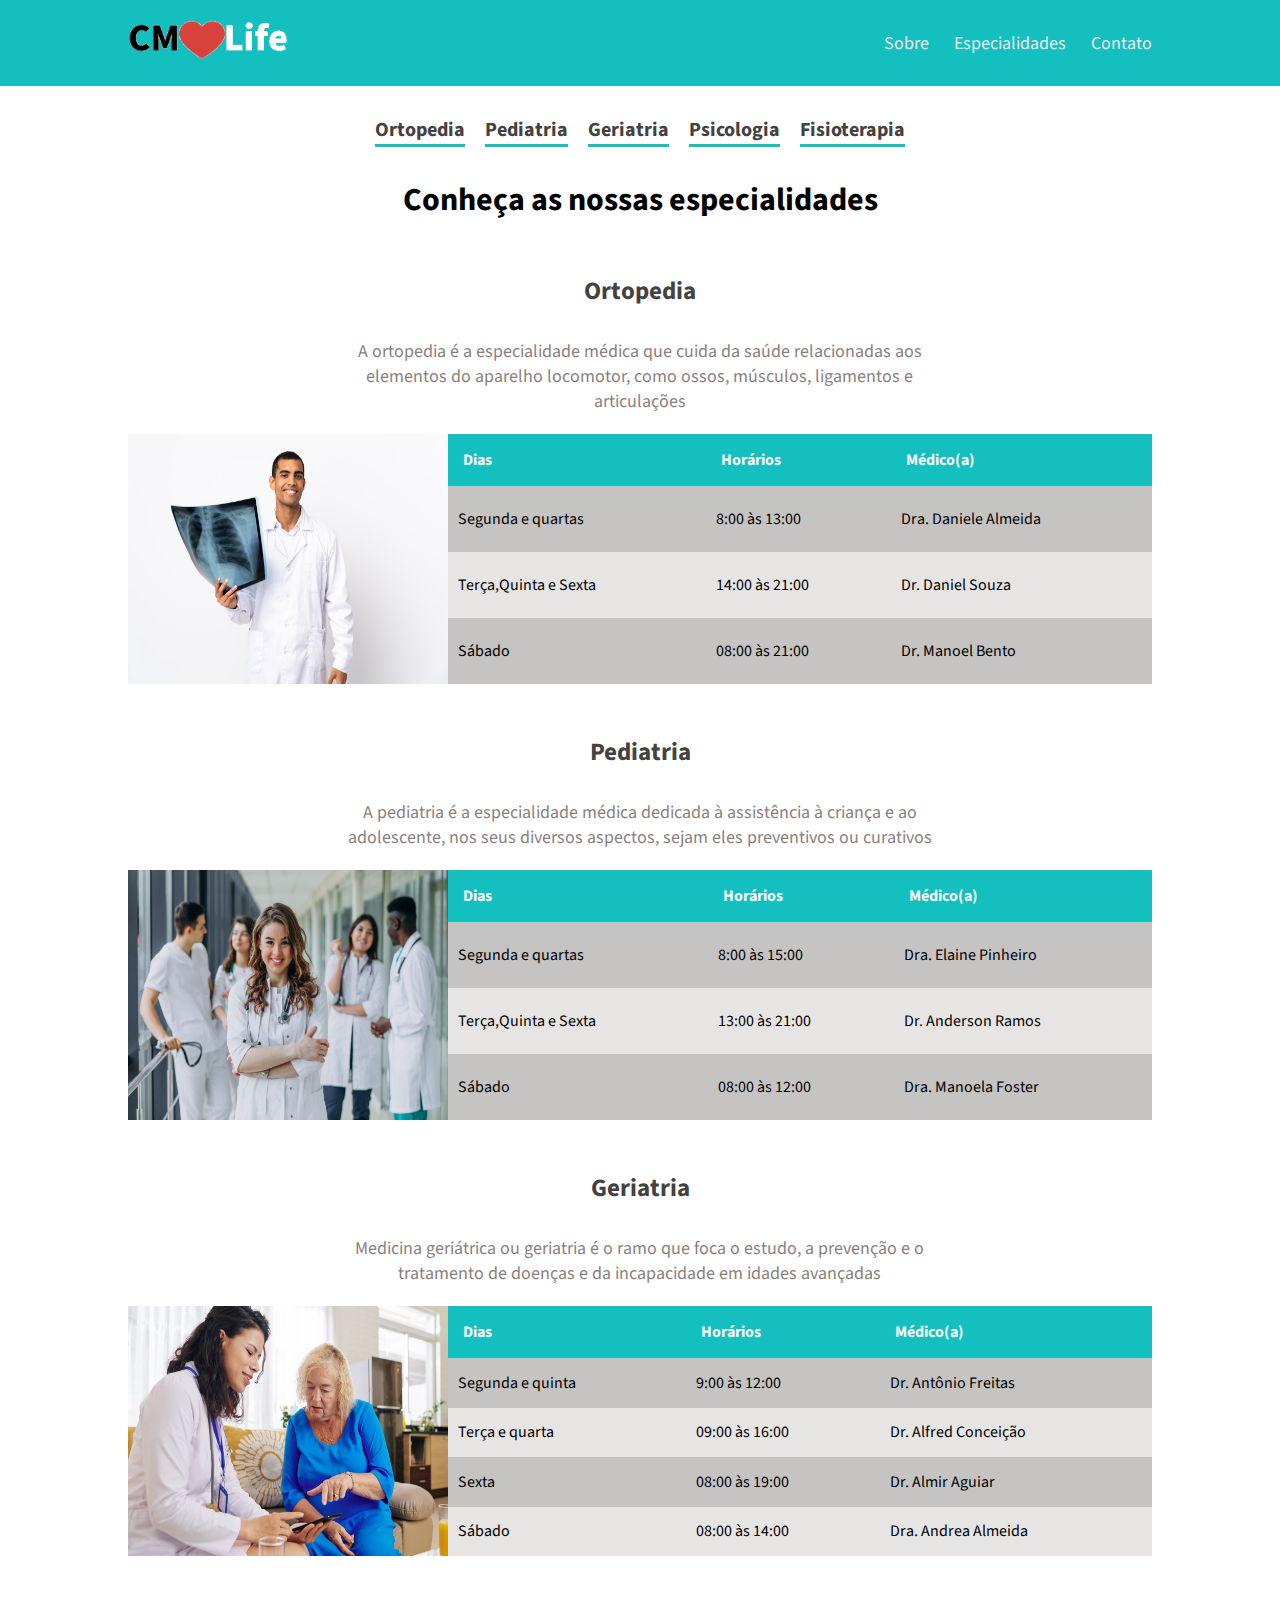
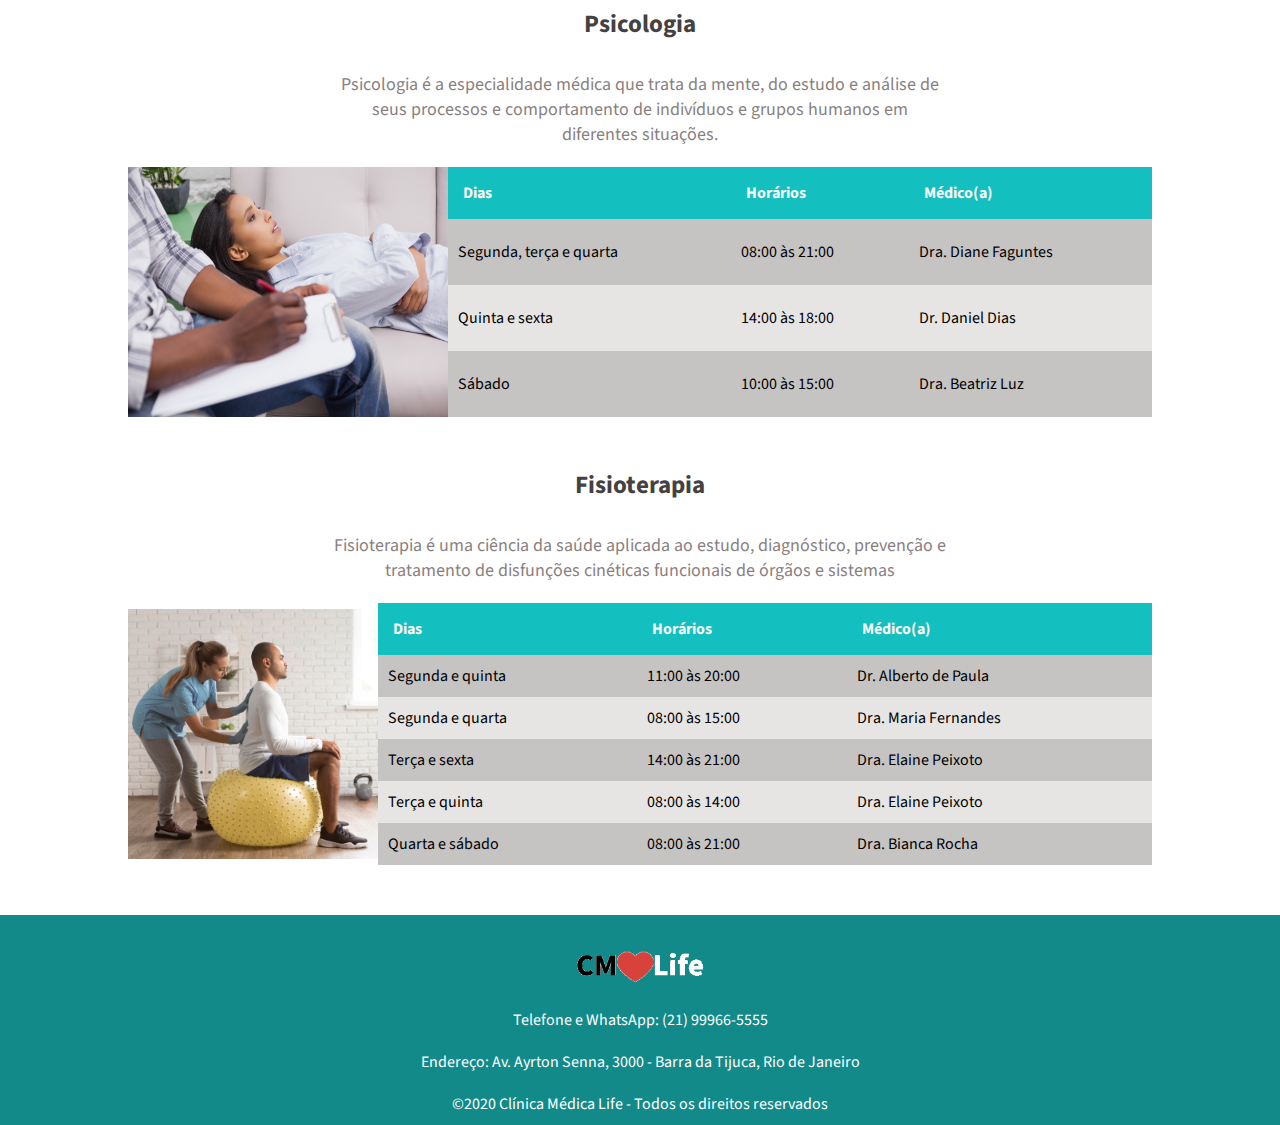
<file: especialidades.html>
<!DOCTYPE html>
<html lang="pt-br">

<head>
    <meta charset="UTF-8">
    <meta name="viewport" content="width=device-width, initial-scale=1.0">
    <title>CMLIFE - Especialidades</title>
    <link rel="stylesheet" href="assets/css/style.css">
    <link rel="stylesheet" href="assets/css/especialidades.css">
</head>

<body>
    <header>
        <div class="limite-largura">
            <div class="logo"><a href="index.html"><img src="assets/img/logo.png" alt=""></a></div>
            <nav class="nav-links">
                <a href="index.html #sobre">Sobre</a>
                <a href="index.html #especialidades">Especialidades</a>
                <a href="index.html #contato">Contato</a>
            </nav>
        </div>
    </header>
    <main>
        <div class="ancoras">
            <div class="limite-largura espaco-ancoras">
                <nav class="links-ancoras">
                    <a href="#ortopedia">Ortopedia</a>
                    <a href="#pediatria">Pediatria</a>
                    <a href="#geriatria">Geriatria</a>
                    <a href="#psicologia">Psicologia</a>
                    <a href="#fisioterapia">Fisioterapia</a>
                </nav>
                <h1>Conheça as nossas especialidades</h1>
            </div>
        </div>
        <div class="ortopedia-infos" id="ortopedia">
            <div class="limite-largura espaco-especialidades">
                <h1>Ortopedia</h1>
                <p>A ortopedia é a especialidade médica que cuida da saúde relacionadas aos elementos do aparelho
                    locomotor, como ossos, músculos, ligamentos e articulações</p>
            </div>
        </div>
        <div class="ortopedia-datas">
            <div class="limite-largura">
                <img src="assets/img/ortopedia.png" alt="">
                <table class="table-ortopedia">
                    <thead>
                        <tr>
                            <th>Dias</th>
                            <th>Horários</th>
                            <th>Médico(a)</th>
                        </tr>
                    </thead>
                    <tbody>
                        <tr>
                            <td>Segunda e quartas</td>
                            <td>8:00 às 13:00</td>
                            <td>Dra. Daniele Almeida</td>
                        </tr>
                        <tr>
                            <td>Terça,Quinta e Sexta</td>
                            <td>14:00 às 21:00</td>
                            <td>Dr. Daniel Souza</td>
                        </tr>
                        <tr>
                            <td>Sábado</td>
                            <td>08:00 às 21:00</td>
                            <td>Dr. Manoel Bento</td>
                        </tr>
                    </tbody>
                </table>
            </div>
        </div>
        <div class="pediatria-infos" id="pediatria">
            <div class="limite-largura  espaco-especialidades">
                <h1>Pediatria</h1>
                <p>A pediatria é a especialidade médica dedicada à assistência à criança e ao adolescente, nos seus
                    diversos aspectos, sejam eles preventivos ou curativos</p>
            </div>
        </div>
        <div class="pediatria-datas">
            <div class="limite-largura">
                <img src="assets/img/pediatra2.png" alt="">
                <table class="table-pediatria">
                    <thead>
                        <tr>
                            <th>Dias</th>
                            <th>Horários</th>
                            <th>Médico(a)</th>
                        </tr>
                    </thead>
                    <tbody>
                        <tr>
                            <td>Segunda e quartas</td>
                            <td>8:00 às 15:00</td>
                            <td>Dra. Elaine Pinheiro</td>
                        </tr>
                        <tr>
                            <td>Terça,Quinta e Sexta</td>
                            <td>13:00 às 21:00</td>
                            <td>Dr. Anderson Ramos</td>
                        </tr>
                        <tr>
                            <td>Sábado</td>
                            <td>08:00 às 12:00</td>
                            <td>Dra. Manoela Foster</td>
                        </tr>
                    </tbody>
                </table>
            </div>
        </div>
        <div class="geriatria-infos" id="geriatria">
            <div class="limite-largura  espaco-especialidades">
                <h1>Geriatria</h1>
                <p>Medicina geriátrica ou geriatria é o ramo que foca o estudo, a prevenção e o tratamento de doenças e
                    da incapacidade em idades avançadas</p>
            </div>
        </div>
        <div class="geriatria-datas">
            <div class="limite-largura">
                <img src="assets/img/geriatra.png" alt="">
                <table class="table-geriatria">
                    <thead>
                        <tr>
                            <th>Dias</th>
                            <th>Horários</th>
                            <th>Médico(a)</th>
                        </tr>
                    </thead>
                    <tbody>
                        <tr>
                            <td>Segunda e quinta</td>
                            <td>9:00 às 12:00</td>
                            <td>Dr. Antônio Freitas</td>
                        </tr>
                        <tr>
                            <td>Terça e quarta</td>
                            <td>09:00 às 16:00</td>
                            <td>Dr. Alfred Conceição</td>
                        </tr>
                        <tr>
                            <td>Sexta</td>
                            <td>08:00 às 19:00</td>
                            <td>Dr. Almir Aguiar</td>
                        </tr>
                        <tr>
                            <td>Sábado</td>
                            <td>08:00 às 14:00</td>
                            <td>Dra. Andrea Almeida</td>
                        </tr>
                    </tbody>
                </table>
            </div>
        </div>
        <div class="psicologia-infos" id="psicologia">
            <div class="limite-largura  espaco-especialidades">
                <h1>Psicologia</h1>
                <p>Psicologia é a especialidade médica que trata da mente, do estudo e análise de seus processos e
                    comportamento de indivíduos e grupos humanos em diferentes situações.</p>
            </div>
        </div>
        <div class="psicologia-datas">
            <div class="limite-largura">
                <img src="assets/img/psicologo.png" alt="">
                <table class="table-psicologia">
                    <thead>
                        <tr>
                            <th>Dias</th>
                            <th>Horários</th>
                            <th>Médico(a)</th>
                        </tr>
                    </thead>
                    <tbody>
                        <tr>
                            <td>Segunda, terça e quarta</td>
                            <td>08:00 às 21:00 </td>
                            <td>Dra. Diane Faguntes </td>
                        </tr>
                        <tr>
                            <td>Quinta e sexta</td>
                            <td>14:00 às 18:00</td>
                            <td>Dr. Daniel Dias</td>
                        </tr>
                        <tr>
                            <td>Sábado</td>
                            <td>10:00 às 15:00</td>
                            <td>Dra. Beatriz Luz</td>
                        </tr>
                    </tbody>
                </table>
            </div>
        </div>
        <div class="fisioterapia-infos" id="fisioterapia">
            <div class="limite-largura  espaco-especialidades">
                <h1>Fisioterapia</h1>
                <p>Fisioterapia é uma ciência da saúde aplicada ao estudo, diagnóstico, prevenção e tratamento de
                    disfunções cinéticas funcionais de órgãos e sistemas</p>
            </div>
        </div>
        <div class="fisioterapia-datas">
            <div class="limite-largura">
                <img src="assets/img/fisioterapia.png" alt="">
                <table class="table-fisioterapia">
                    <thead>
                        <tr>
                            <th>Dias</th>
                            <th>Horários</th>
                            <th>Médico(a)</th>
                        </tr>
                    </thead>
                    <tbody>
                        <tr>
                            <td>Segunda e quinta</td>
                            <td>11:00 às 20:00</td>
                            <td>Dr. Alberto de Paula</td>
                        </tr>
                        <tr>
                            <td>Segunda e quarta</td>
                            <td>08:00 às 15:00</td>
                            <td>Dra. Maria Fernandes</td>
                        </tr>
                        <tr>
                            <td>Terça e sexta</td>
                            <td>14:00 às 21:00</td>
                            <td>Dra. Elaine Peixoto</td>
                        </tr>
                        <tr>
                            <td>Terça e quinta</td>
                            <td>08:00 às 14:00</td>
                            <td>Dra. Elaine Peixoto</td>
                        </tr>
                        <tr>
                            <td>Quarta e sábado</td>
                            <td>08:00 às 21:00</td>
                            <td>Dra. Bianca Rocha</td>
                        </tr>
                    </tbody>
                </table>
            </div>
        </div>
    </main>
    <footer>
        <div class="contatos">
            <img src="assets/img/logo.png" alt="">
            <p>Telefone e WhatsApp: (21) 99966-5555</p>
            <p>Endereço: Av. Ayrton Senna, 3000 - Barra da Tijuca, Rio de Janeiro</p>
            <p>©2020 Clínica Médica Life - Todos os direitos reservados</p>
        </div>
    </footer>
</body>

</html>
</file>
<file: assets/css/style.css>
@import url(https://fonts.googleapis.com/css2?family=Source+Sans+Pro:ital,wght@0,200;0,300;0,400;0,600;0,700;0,900;1,200;1,300;1,400;1,600;1,700;1,900&display=swap);


/*Zerando o CSS*/
* {
    margin: 0;
    padding: 0;
    box-sizing: border-box;
}

/*Definindo a fonte*/

body {
    font-family: 'Source Sans Pro', sans-serif;
}


/*Estilizando cabeçalho e itens de menu*/

header {
    background-color: rgb(20, 191, 191);
}

.limite-largura {
    max-width: 1024px;
    display: flex;
    justify-content: space-between;
    align-items: center;
    margin: 0 auto;
}

.logo img {
    width: 160px;
    height: 80px;
}

.nav-links {
    display: flex;
    align-items: center;
    gap: 25px;
}

.nav-links a {
    color: rgb(241, 234, 234);
    font-size: 18px;
    text-decoration: none;
}

.nav-links a:hover {
    color: #000000;
}


/*Estilizando banner*/

.banner {
    height: 80vh;
    background: url(../img/recepcao.png);
    background-size: cover;
    background-attachment: fixed;
    display: flex;
}

.banner h1 {
    font-size: 55px;
    color: rgb(241, 234, 234);
}


/*Estilizando a seção sobre*/
.sobre-clinica {
    width: 100%;
}

.sobre {
    display: flex;
    flex-direction: column;
    justify-content: center;
    align-items: center;
    margin-top: 50px;
}

.sobre h1,
p {
    color: rgb(137, 127, 127);
}

.sobre p {
    margin: 20px 0;
    text-align: center;
    width: 65%;
    font-size: 22px;
}

.titulo-diferencial {
    position: relative;
    width: 100%;
    margin-top: 50px;
    color: rgb(137, 127, 127);
}

.titulo-diferencial h1 {
    position: absolute;
    top: 0;
    right: 0;
    padding: 10px;
    width: 65%;
    font-size: 3vmin;
    text-transform: uppercase;
}

.titulo-diferencial ul {
    position: absolute;
    right: 20%;
    top: 20%;
    font-size: 20px;
}

.titulo-diferencial img {
    position: relative;
    height: 300px;
    top: -50px;
    left: 15%;
}

/*Estilizando a seção de especialidades*/

.especialidades {
    width: 100%;
    display: flex;
    flex-direction: column;
    justify-content: center;
    align-items: center;
}

.titulo-especialidades {
    display: flex;
    flex-direction: column;
    justify-content: center;
    align-items: center;
}

.titulo-especialidades h1,
p {
    color: rgb(137, 127, 127);
    text-align: center;
}

.titulo-especialidades h1 {
    font-size: 26px;
}

.titulo-especialidades p {
    margin: 20px 0;
    width: 65%;
    font-size: 22px;
    padding-bottom: 25px;
}

/* estilizando as imagens da seção especialidades*/


.imagens-especialidades {
    display: flex;
    justify-content: space-around;
    align-items: center;
    cursor: pointer;
}

.imagens-especialidades img {
    width: 90%;
    height: 220px;
    border-radius: 5px;
    box-shadow: 0 0 5px 1px rgb(137, 127, 127);
}

.imagens-especialidades figcaption {
    display: flex;
    justify-content: center;
    align-items: center;
    text-align: center;
}

.imagens-especialidades figcaption {
    position: relative;
    top: -40px;
    width: 90%;
    height: 45px;
    background-color: #ffffff;
    box-shadow: 0 0 5px 1px rgb(137, 127, 127);
    font-size: 18px;
    text-transform: uppercase;
    color: rgb(137, 127, 127);
}

.especialidades a {
    text-decoration: none;
    padding: 10px 25px;
    color: #ffffff;
    background-color: rgb(20, 191, 191);
}

.especialidades a:hover {
    transform: scale(1.05);
    border-radius: 10px;
}


/*estilizando a seção de contato*/

.localizacao {
    display: flex;
    flex-direction: column;
    justify-content: center;
    align-items: center;
}

.localizacao h1 {
    color: rgb(137, 127, 127);
    font-size: 22px;
    padding: 30px 0 15px;
}

.localizacao p {
    padding: 10px;
    width: 50%;
    font-size: 18px;
}

.localizacao p span {
    color: rgb(110, 101, 101);
    font-weight: bold;
}

.localizacao iframe {
    padding: 20px 0 60px;
}

/*estilizando o rodapé*/

footer {
    background-color: rgb(18, 138, 138);
}

.contatos {
    display: flex;
    flex-direction: column;
    justify-content: center;
    align-items: center;
}

.contatos img {
    padding-top: 20px;
    width: 10%;
}

.contatos p {
    padding: 10px;
    color: #ffffff;
    cursor: context-menu;
}


/*tratando a responsividade*/

/*media queries*/

@media (max-width:425px) {

    /*header - menu*/

    .limite-largura {
        display: flex;
        flex-direction: column;
        justify-content: center;
        align-items: center;
        padding: 20px 0 10px;
    }

    .nav-links {
        color: rgb(241, 234, 234);
        font-size: 22px;
        text-decoration: none;
        border-top: solid 2px rgb(15, 155, 155);
        gap: 50px;
        padding: 10px;
    }

    /*banner*/

    .banner {
        height: 30vh;
        background: url(../img/recepcao.png);
        background-size: 100% 200px;
        background-repeat: no-repeat;
        display: flex;
        align-items: center;
    }

    .banner h1 {
        font-size: 28px;
        position: absolute;
        left: 5%;
        color: rgb(241, 234, 234);
    }


        /*sobre*/

    .sobre-clinica {
        height: 50vh;
    }

    .sobre {
        display: flex;
        flex-direction: column;
        justify-content: center;
        align-items: center;
        margin-top: 10px;
    }

    .sobre h1,
    p {
        color: rgb(137, 127, 127);
    }

    .sobre h1 {
        font-size: 25px;
    }

    .sobre p {
        margin: 20px 0;
        text-align: center;
        width: 90%;
        font-size: 15px;
    }

    /*imagem e lista com diferenciais da clinica*/

    .titulo-diferencial img {
        display: none;
    }

    .titulo-diferencial h1 {
        position: absolute;
        top: -50px;
        right: 5%;
        width: 90%;
        font-size: 4vmin;
        text-transform: uppercase;
    }

    .titulo-diferencial ul {
        position: absolute;
        right: 5%;
        top: 0;
        font-size: 15px;
    }

    /*especialidades da clinica*/

    .especialidades {
        width: 100%;
        display: flex;
        flex-direction: column;
        justify-content: center;
        align-items: center;
    }

    .titulo-especialidades {
        display: flex;
        flex-direction: column;
        justify-content: center;
        align-items: center;
    }

    .titulo-especialidades h1,
    p {
        color: rgb(137, 127, 127);
        text-align: center;
    }

    .titulo-especialidades h1 {
        font-size: 18px;
        margin-top: 60px;
    }

    .titulo-especialidades p {
        margin: 15px 0px;
        width: 90%;
        font-size: 15px;
        padding-bottom: 25px;
    }

    /*disposição das imagens especialidades*/

    .imagens-especialidades {
        display: flex;
        justify-content: center;
        align-items: center;
        cursor: pointer;
        width:100%;
        margin-left:20px;
    }

    .imagens-especialidades img {
        width: 95%;
        height: 220px;
        border-radius: 5px;
        box-shadow: 0 0 5px 1px rgb(137, 127, 127);
        margin: 0 auto;
    }

    .imagens-especialidades figcaption {
        display: flex;
        justify-content: center;
        align-items: center;
        text-align: center;
    }

    .imagens-especialidades figcaption {
        position: relative;
        top: -40px;
        width: 95%;
        height: 45px;
        background-color: #ffffff;
        box-shadow: 0 0 5px 1px rgb(137, 127, 127);
        font-size: 18px;
        text-transform: uppercase;
        color: rgb(137, 127, 127);
    }


        /*localização - iframe*/

    .localizacao h1 {
        color: rgb(137, 127, 127);
        font-size: 20px;
        padding: 30px 0 15px;
    }

    .localizacao p {
        padding: 10px;
        width: 90%;
        font-size: 15px;
    }

    .localizacao p span {
        color: rgb(110, 101, 101);
        font-weight: bold;
    }

    .localizacao iframe {
        padding: 20px 0 60px;
        width: 90%;
    }


    /*footer*/
    .contatos img {
        padding-top: 20px;
        width: 25%;
    }

    .contatos p {
        padding: 10px;
        color: #f5f5f5;
        cursor: context-menu;
        width: 90%;
    }
}

@media (min-width: 426px) and (max-width: 768px) {
    header {
        padding: 0 20px;
    }

    /* banner */
    .banner {
        height: 30vh;
        background: url(../img/recepcao.png);
        background-size: 100% 300px;
        background-repeat: no-repeat;
        display: flex;
        align-items: center;
    }

    .banner h1 {
        position: absolute;
        left: 2%;
        font-size: 5vmin;
        color: rgb(241, 234, 234);
    }

    /* sobre */
    .sobre-clinica {
        height: 50vh;
    }

    .sobre {
        display: flex;
        flex-direction: column;
        justify-content: center;
        align-items: center;
        margin-top: 20px;
    }

    .sobre h1,
    p {
        color: rgb(137, 127, 127);
    }

    .sobre h1 {
        font-size: 30px;
    }

    .sobre p {
        margin: 20px 0;
        text-align: center;
        width: 90%;
        font-size: 18px;
    }

    /* imagem e lista com diferenciais da clinica */

    .titulo-diferencial img {
        display: none;
    }

    .titulo-diferencial h1 {
        position: relative;
        top:-120px;
        left: 20%;
        width: 90%;
        font-size: 3vmin;
        text-transform: uppercase;
    }

    .titulo-diferencial ul {
        position: relative;
        top:30px;
        right:38%;
        font-size: 18px;
    }

    /* especialidades da clinica */

    .especialidades {
        width: 100%;
        display: flex;
        flex-direction: column;
        justify-content: center;
        align-items: center;
        margin:5px 0 20px;
    }

    .titulo-especialidades {
        display: flex;
        flex-direction: column;
        justify-content: center;
        align-items: center;
    }

    .titulo-especialidades h1,
    p {
        color: rgb(137, 127, 127);
        text-align: center;
    }

    .titulo-especialidades h1 {
        font-size: 25px;
    }

    .titulo-especialidades p {
        margin: 15px;
        width: 90%;
        font-size: 18px;
        padding-bottom: 25px;
    }

    /* disposição das imagens especialidades */

    .imagens-especialidades {
        display: flex;
        justify-content: space-around;
        align-items: center;
        cursor: pointer;
        flex-wrap: wrap;
    }

    .imagens-especialidades img {
        width: 100%;
        height: auto;
        border-radius: 5px;
        box-shadow: 0 0 5px 1px rgb(137, 127, 127);
    }

    .imagens-especialidades figcaption {
        background-color: #ffffff;
        box-shadow: 0 0 5px 1px rgb(137, 127, 127);
        font-size: 18px;
        text-transform: uppercase;
        color: rgb(137, 127, 127);
        padding: 10px; 
        display: flex;
        justify-content: center;
        align-items: center;
        width: 100%;
    }

    /* localização - iframe */

    .localizacao h1 {
        color: rgb(137, 127, 127);
        font-size: 20px;
        padding: 30px 0 15px;
    }

    .localizacao p {
        padding: 10px;
        width: 90%;
        font-size: 15px;
    }

    .localizacao p span {
        color: rgb(110, 101, 101);
        font-weight: bold;
    }

    .localizacao iframe {
        padding: 20px 0 60px;
        width: 90%;
    }

    /* footer */
    .contatos img {
        padding-top: 20px;
        width: 25%;
    }

    .contatos p {
        padding: 10px;
        color: #f5f5f5;
        cursor: context-menu;
        width: 90%;
    }
}
</file>
<file: assets/css/especialidades.css>
/*Zerando o CSS*/
* {
    margin: 0;
    padding: 0;
    box-sizing: border-box;
}


/*estilizando as ancoras do topo da pagina*/

.espaco-ancoras {
    display: flex;
    flex-direction: column;
    justify-content: space-around;
}

.links-ancoras {
    /*permite espaçamento correto das ancoras(links)*/
    display: flex;
    justify-content: space-around;
    align-items: center;
}

.links-ancoras a {
    margin: 30px 10px;
    text-decoration: none;
    font-size: 20px;
    border-bottom: solid 3px rgb(20, 191, 191);
    color: rgb(67, 65, 65);
    font-weight: bold;
}

.links-ancoras a:hover {
    transform: scale(1.03);
}


/*estilizando os titulos e informações das especialidades, aplicando um único estilo para todas as especialidades*/

.espaco-especialidades {
    display: flex;
    flex-direction: column;
    justify-content: space-around;
}

.espaco-especialidades {
    color: rgb(67, 65, 65);
}

.espaco-especialidades h1 {
    padding: 50px 0 30px;
    font-size: 25px;
}

.espaco-especialidades p {
    width: 60%;
    font-size: 18px;
    margin-bottom: 20px;
}

/*estilizando as imagens e tabelas*/

.ortopedia-datas {
    width: 100%;
}

.ortopedia-datas img,
table {
    height: 250px;
}

.ortopedia-datas img {
    width: 320px;
}

.table-ortopedia {
    width: 100%;
    border-collapse: collapse;
}

.table-ortopedia thead th {
    text-align: left;
    background-color: rgb(20, 191, 191);
    color: #f5f5f5;
    padding: 15px;
    border: none;
}

.table-ortopedia tbody td {
    text-align: left;
    padding: 10px;
    border: none;
}

.table-ortopedia tbody tr:nth-of-type(odd) {
    background-color: rgb(198, 195, 195);
}

.table-ortopedia tbody tr:nth-of-type(even) {
    background-color: rgb(231, 228, 228);
}

/*Pediatria*/

.pediatria-datas {
    width: 100%;
}

.pediatria-datas img,
table {
    height: 250px;
}

.pediatria-datas img {
    width: 320px;
}

.table-pediatria {
    width: 100%;
    border-collapse: collapse;
}

.table-pediatria thead th {
    text-align: left;
    background-color: rgb(20, 191, 191);
    color: #f5f5f5;
    padding: 15px;
    border: none;
}

.table-pediatria tbody td {
    text-align: left;
    padding: 10px;
    border: none;
}

.table-pediatria tbody tr:nth-of-type(odd) {
    background-color: rgb(198, 195, 195);
}

.table-pediatria tbody tr:nth-of-type(even) {
    background-color: rgb(231, 228, 228);
}

/*geriatria*/

.geriatria-datas {
    width: 100%;
}

.geriatria-datas img,
table {
    height: 250px;
}

.geriatria-datas img {
    width: 320px;
}

.table-geriatria {
    width: 100%;
    border-collapse: collapse;
}

.table-geriatria thead th {
    text-align: left;
    background-color: rgb(20, 191, 191);
    color: #f5f5f5;
    padding: 15px;
    border: none;
}

.table-geriatria tbody td {
    text-align: left;
    padding: 10px;
    border: none;
}

.table-geriatria tbody tr:nth-of-type(odd) {
    background-color: rgb(198, 195, 195);
}

.table-geriatria tbody tr:nth-of-type(even) {
    background-color: rgb(231, 228, 228);
}

/*psicologia*/

.psicologia-datas {
    width: 100%;
}

.psicologia-datas img,
table {
    height: 250px;
}

.psicologia-datas img {
    width: 320px;
}

.table-psicologia {
    width: 100%;
    border-collapse: collapse;
}

.table-psicologia thead th {
    text-align: left;
    background-color: rgb(20, 191, 191);
    color: #f5f5f5;
    padding: 15px;
    border: none;
}

.table-psicologia tbody td {
    text-align: left;
    padding: 10px;
    border: none;
}

.table-psicologia tbody tr:nth-of-type(odd) {
    background-color: rgb(198, 195, 195);
}

.table-psicologia tbody tr:nth-of-type(even) {
    background-color: rgb(231, 228, 228);
}

/*fisioterapia*/

.fisioterapia-datas {
    width: 100%;
}

.fisioterapia-datas img,
table {
    height: 250px;
}

.fisioterapia-datas img {
    width: 320px;
}

.table-fisioterapia {
    width: 100%;
    border-collapse: collapse;
}

.table-fisioterapia thead th {
    text-align: left;
    background-color: rgb(20, 191, 191);
    color: #f5f5f5;
    padding: 15px;
    border: none;
}

.table-fisioterapia tbody td {
    text-align: left;
    padding: 10px;
    border: none;
}

.table-fisioterapia tbody tr:nth-of-type(odd) {
    background-color: rgb(198, 195, 195);
}

.table-fisioterapia tbody tr:nth-of-type(even) {
    background-color: rgb(231, 228, 228);
}

/*footer*/

footer {
    margin-top: 50px;
}

/* aplicando responsividade por meio de medias queries*/

@media (min-width:320px) and (max-width:425px) {
   
        /*header - menu*/

    .limite-largura {
        display: flex;
        flex-direction: column;
        justify-content: center;
        align-items: center;
        padding: 20px 0 10px;
        width: 90%;
    }

    .nav-links {
        color: rgb(241, 234, 234);
        font-size: 22px;
        text-decoration: none;
        border-top: solid 2px rgb(15, 155, 155);
        gap: 50px;
        padding: 10px;
    }

    /*ancoras*/

    .espaco-ancoras {
        display: flex;
        flex-direction: column;
        justify-content: center;
        align-items: center;

    }

    .espaco-ancoras h1 {
        font-size: 20px;
        position: relative;
        left: 3.5%;
        width: 100%;
        color: rgb(67, 65, 65);
    }

    .links-ancoras {
        /*permite espaçamento correto das ancoras(links)*/
        display: flex;
        justify-content: space-around;
        align-items: center;
        flex-wrap: wrap;

    }

    .links-ancoras a {
        margin: 30px 10px;
        text-decoration: none;
        font-size: 20px;
        border-bottom: solid 3px rgb(20, 191, 191);
        color: rgb(67, 65, 65);
        font-weight: bold;
    }



    /*imagens*/

    .ortopedia-datas    img,
    .pediatria-datas    img,
    .geriatria-datas    img,
    .psicologia-datas   img,
    .fisioterapia-datas img {
        display: none;
    }
}

@media (min-width:425px) and (max-width:768px) {

     /*header - menu*/
        
     .limite-largura {
        display: flex;
        justify-content: space-between;
        align-items: center;
        margin: 0 auto;
        width: 100%;
    }
    
    
    .nav-links {
        display: flex;
        align-items: center;
        gap: 25px;
    }
    
    


    /*tabela*/

    table{
        margin:20px;
        justify-content: center;
    }

      /*imagens*/

      .ortopedia-datas    img,
      .pediatria-datas    img,
      .geriatria-datas    img,
      .psicologia-datas   img,
      .fisioterapia-datas img {
          display: none;
      }
  
}
</file>
